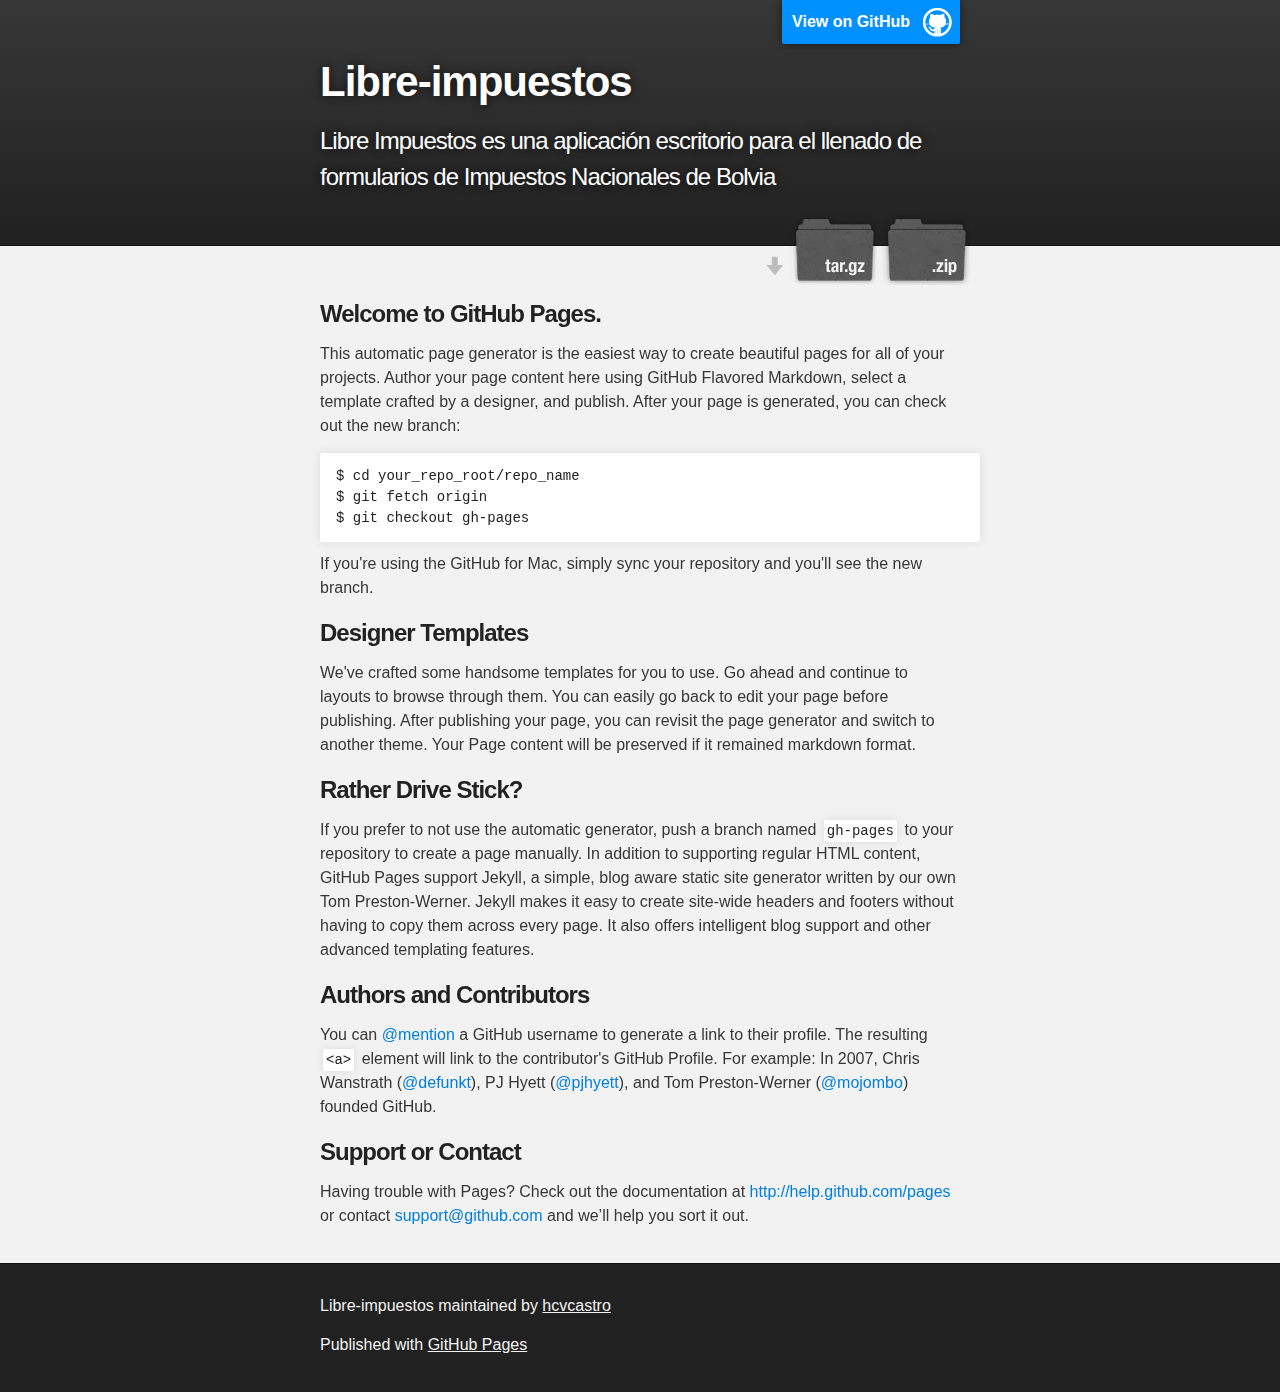
<file: index.html>
<!DOCTYPE html>
<html>

  <head>
    <meta charset='utf-8' />
    <meta http-equiv="X-UA-Compatible" content="chrome=1" />
    <meta name="description" content="Libre-impuestos : Libre Impuestos es una aplicación escritorio para el llenado de formularios de Impuestos Nacionales de Bolvia" />

    <link rel="stylesheet" type="text/css" media="screen" href="stylesheets/stylesheet.css">

    <title>Libre-impuestos</title>
  </head>

  <body>

    <!-- HEADER -->
    <div id="header_wrap" class="outer">
        <header class="inner">
          <a id="forkme_banner" href="https://github.com/hcvcastro/libre-impuestos">View on GitHub</a>

          <h1 id="project_title">Libre-impuestos</h1>
          <h2 id="project_tagline">Libre Impuestos es una aplicación escritorio para el llenado de formularios de Impuestos Nacionales de Bolvia</h2>

            <section id="downloads">
              <a class="zip_download_link" href="https://github.com/hcvcastro/libre-impuestos/zipball/master">Download this project as a .zip file</a>
              <a class="tar_download_link" href="https://github.com/hcvcastro/libre-impuestos/tarball/master">Download this project as a tar.gz file</a>
            </section>
        </header>
    </div>

    <!-- MAIN CONTENT -->
    <div id="main_content_wrap" class="outer">
      <section id="main_content" class="inner">
        <h3>
<a name="welcome-to-github-pages" class="anchor" href="#welcome-to-github-pages"><span class="octicon octicon-link"></span></a>Welcome to GitHub Pages.</h3>

<p>This automatic page generator is the easiest way to create beautiful pages for all of your projects. Author your page content here using GitHub Flavored Markdown, select a template crafted by a designer, and publish. After your page is generated, you can check out the new branch:</p>

<pre><code>$ cd your_repo_root/repo_name
$ git fetch origin
$ git checkout gh-pages
</code></pre>

<p>If you're using the GitHub for Mac, simply sync your repository and you'll see the new branch.</p>

<h3>
<a name="designer-templates" class="anchor" href="#designer-templates"><span class="octicon octicon-link"></span></a>Designer Templates</h3>

<p>We've crafted some handsome templates for you to use. Go ahead and continue to layouts to browse through them. You can easily go back to edit your page before publishing. After publishing your page, you can revisit the page generator and switch to another theme. Your Page content will be preserved if it remained markdown format.</p>

<h3>
<a name="rather-drive-stick" class="anchor" href="#rather-drive-stick"><span class="octicon octicon-link"></span></a>Rather Drive Stick?</h3>

<p>If you prefer to not use the automatic generator, push a branch named <code>gh-pages</code> to your repository to create a page manually. In addition to supporting regular HTML content, GitHub Pages support Jekyll, a simple, blog aware static site generator written by our own Tom Preston-Werner. Jekyll makes it easy to create site-wide headers and footers without having to copy them across every page. It also offers intelligent blog support and other advanced templating features.</p>

<h3>
<a name="authors-and-contributors" class="anchor" href="#authors-and-contributors"><span class="octicon octicon-link"></span></a>Authors and Contributors</h3>

<p>You can <a href="https://github.com/blog/821" class="user-mention">@mention</a> a GitHub username to generate a link to their profile. The resulting <code>&lt;a&gt;</code> element will link to the contributor's GitHub Profile. For example: In 2007, Chris Wanstrath (<a href="https://github.com/defunkt" class="user-mention">@defunkt</a>), PJ Hyett (<a href="https://github.com/pjhyett" class="user-mention">@pjhyett</a>), and Tom Preston-Werner (<a href="https://github.com/mojombo" class="user-mention">@mojombo</a>) founded GitHub.</p>

<h3>
<a name="support-or-contact" class="anchor" href="#support-or-contact"><span class="octicon octicon-link"></span></a>Support or Contact</h3>

<p>Having trouble with Pages? Check out the documentation at <a href="http://help.github.com/pages">http://help.github.com/pages</a> or contact <a href="mailto:support@github.com">support@github.com</a> and we’ll help you sort it out.</p>
      </section>
    </div>

    <!-- FOOTER  -->
    <div id="footer_wrap" class="outer">
      <footer class="inner">
        <p class="copyright">Libre-impuestos maintained by <a href="https://github.com/hcvcastro">hcvcastro</a></p>
        <p>Published with <a href="http://pages.github.com">GitHub Pages</a></p>
      </footer>
    </div>

    

  </body>
</html>
</file>
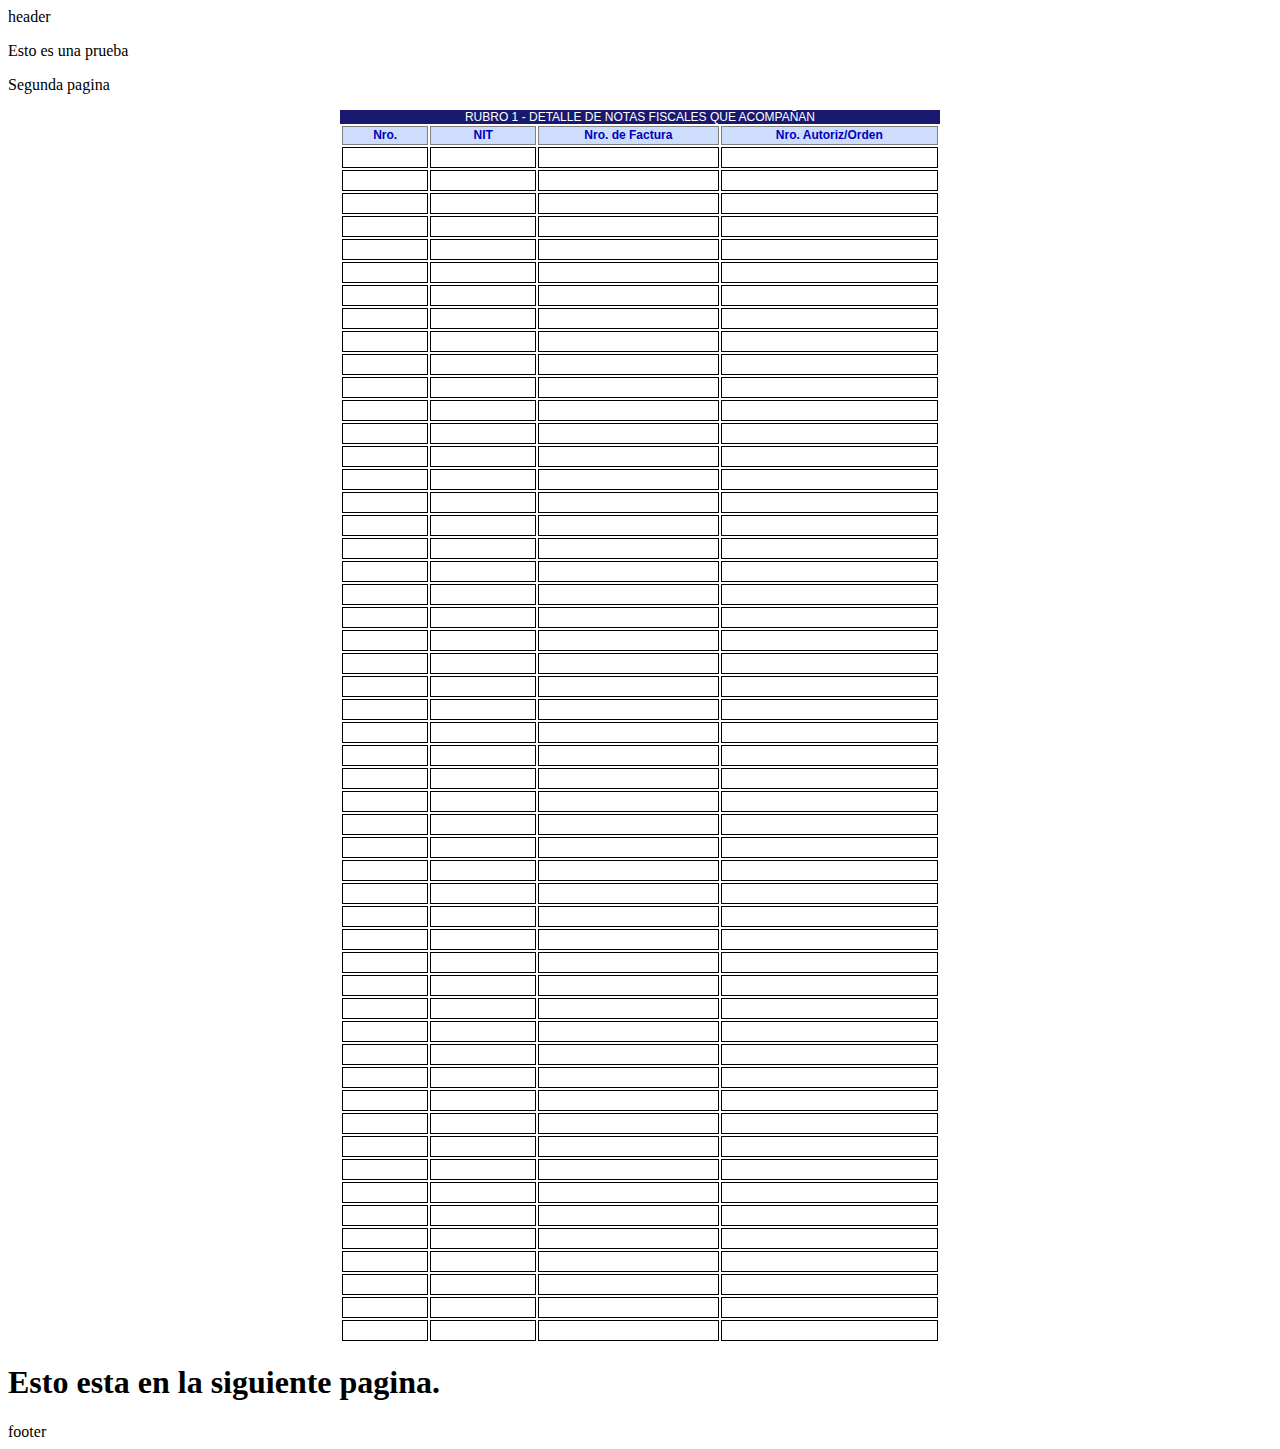
<file: data/test.html>
<html>
<head>
<title>prueba</title>
<style>
/*p {
page-break-after: always;
}
h1 {
page-break-before: always;
}
table {
border-collapse:collapse;
}
td {
border:1px solid black;
}
p {
border:1px solid black;
margin: 0px;
}*/

#grid-section{
 width: 600px;
 margin-top: 15px;
 margin-left: auto;
 margin-right: auto;
/* border: 1px solid black;
 border-radius: 5px;*/
}

#grid-section table{
	/*table-layout: fixed;*/
	font: 12px/1.2 'Open Sans',sans-serif;
}
#grid-section table th{
	border: 1px solid gray;
	color: #0000c0;	
	background-color: #ceddfc;
}
#grid-section table td{
	border: 1px solid black;
}

.column-Nro{
	width: 40px;
}

.column-NIT{
	width: 50px;
}
.column-fecha{
	width: 50px;
}

#grid-title{
	color: white;
	background-color: #191970
}

#cell-input{
	border: none;
	width: 99%;
}


</style>
</head>
<body>
<header>header</header>
<p>
Esto es una prueba
</p>
<p>
Segunda pagina
</p>
  <section id="grid-section">
    <table width=100%>
      <caption id="grid-title">RUBRO 1 - DETALLE DE NOTAS FISCALES QUE ACOMPAÑAN</caption>
      <thead>
	<tr>
	  <th>Nro.</th>
	  <th>NIT</th>
	  <th>Nro. de Factura</th>
	  <th>Nro. Autoriz/Orden</th>
	</tr>
      </thead>
      <tbody>
	<tr>
	  <td><div class="column-Nro"><input id="cell-input" type='text'/></div></td>		
	  <td><div class="column-NIT"><input id="cell-input" type='text'/></div></td>
	  <td><div class="column-NIT"><input id="cell-input" type='text'/></div></td>
	  <td><div class="column-NIT"><input id="cell-input" type='text'/></div></td>
	</tr>
	<tr>
	  <td><div class="column-Nro"><input id="cell-input" type='text'/></div></td>		
	  <td><div class="column-NIT"><input id="cell-input" type='text'/></div></td>
	  <td><div class="column-NIT"><input id="cell-input" type='text'/></div></td>
	  <td><div class="column-NIT"><input id="cell-input" type='text'/></div></td>
	</tr>
	<tr>
	  <td><div class="column-Nro"><input id="cell-input" type='text'/></div></td>		
	  <td><div class="column-NIT"><input id="cell-input" type='text'/></div></td>
	  <td><div class="column-NIT"><input id="cell-input" type='text'/></div></td>
	  <td><div class="column-NIT"><input id="cell-input" type='text'/></div></td>
	</tr>
	<tr>
	  <td><div class="column-Nro"><input id="cell-input" type='text'/></div></td>		
	  <td><div class="column-NIT"><input id="cell-input" type='text'/></div></td>
	  <td><div class="column-NIT"><input id="cell-input" type='text'/></div></td>
	  <td><div class="column-NIT"><input id="cell-input" type='text'/></div></td>
	</tr>
	<tr>
	  <td><div class="column-Nro"><input id="cell-input" type='text'/></div></td>		
	  <td><div class="column-NIT"><input id="cell-input" type='text'/></div></td>
	  <td><div class="column-NIT"><input id="cell-input" type='text'/></div></td>
	  <td><div class="column-NIT"><input id="cell-input" type='text'/></div></td>
	</tr>
	<tr>
	  <td><div class="column-Nro"><input id="cell-input" type='text'/></div></td>		
	  <td><div class="column-NIT"><input id="cell-input" type='text'/></div></td>
	  <td><div class="column-NIT"><input id="cell-input" type='text'/></div></td>
	  <td><div class="column-NIT"><input id="cell-input" type='text'/></div></td>
	</tr>
	<tr>
	  <td><div class="column-Nro"><input id="cell-input" type='text'/></div></td>		
	  <td><div class="column-NIT"><input id="cell-input" type='text'/></div></td>
	  <td><div class="column-NIT"><input id="cell-input" type='text'/></div></td>
	  <td><div class="column-NIT"><input id="cell-input" type='text'/></div></td>
	</tr>
	<tr>
	  <td><div class="column-Nro"><input id="cell-input" type='text'/></div></td>		
	  <td><div class="column-NIT"><input id="cell-input" type='text'/></div></td>
	  <td><div class="column-NIT"><input id="cell-input" type='text'/></div></td>
	  <td><div class="column-NIT"><input id="cell-input" type='text'/></div></td>
	</tr>
	<tr>
	  <td><div class="column-Nro"><input id="cell-input" type='text'/></div></td>		
	  <td><div class="column-NIT"><input id="cell-input" type='text'/></div></td>
	  <td><div class="column-NIT"><input id="cell-input" type='text'/></div></td>
	  <td><div class="column-NIT"><input id="cell-input" type='text'/></div></td>
	</tr>
	<tr>
	  <td><div class="column-Nro"><input id="cell-input" type='text'/></div></td>		
	  <td><div class="column-NIT"><input id="cell-input" type='text'/></div></td>
	  <td><div class="column-NIT"><input id="cell-input" type='text'/></div></td>
	  <td><div class="column-NIT"><input id="cell-input" type='text'/></div></td>
	</tr>
	<tr>
	  <td><div class="column-Nro"><input id="cell-input" type='text'/></div></td>		
	  <td><div class="column-NIT"><input id="cell-input" type='text'/></div></td>
	  <td><div class="column-NIT"><input id="cell-input" type='text'/></div></td>
	  <td><div class="column-NIT"><input id="cell-input" type='text'/></div></td>
	</tr>
	<tr>
	  <td><div class="column-Nro"><input id="cell-input" type='text'/></div></td>		
	  <td><div class="column-NIT"><input id="cell-input" type='text'/></div></td>
	  <td><div class="column-NIT"><input id="cell-input" type='text'/></div></td>
	  <td><div class="column-NIT"><input id="cell-input" type='text'/></div></td>
	</tr>
	<tr>
	  <td><div class="column-Nro"><input id="cell-input" type='text'/></div></td>		
	  <td><div class="column-NIT"><input id="cell-input" type='text'/></div></td>
	  <td><div class="column-NIT"><input id="cell-input" type='text'/></div></td>
	  <td><div class="column-NIT"><input id="cell-input" type='text'/></div></td>
	</tr>
	<tr>
	  <td><div class="column-Nro"><input id="cell-input" type='text'/></div></td>		
	  <td><div class="column-NIT"><input id="cell-input" type='text'/></div></td>
	  <td><div class="column-NIT"><input id="cell-input" type='text'/></div></td>
	  <td><div class="column-NIT"><input id="cell-input" type='text'/></div></td>
	</tr>
	<tr>
	  <td><div class="column-Nro"><input id="cell-input" type='text'/></div></td>		
	  <td><div class="column-NIT"><input id="cell-input" type='text'/></div></td>
	  <td><div class="column-NIT"><input id="cell-input" type='text'/></div></td>
	  <td><div class="column-NIT"><input id="cell-input" type='text'/></div></td>
	</tr>
	<tr>
	  <td><div class="column-Nro"><input id="cell-input" type='text'/></div></td>		
	  <td><div class="column-NIT"><input id="cell-input" type='text'/></div></td>
	  <td><div class="column-NIT"><input id="cell-input" type='text'/></div></td>
	  <td><div class="column-NIT"><input id="cell-input" type='text'/></div></td>
	</tr>
	<tr>
	  <td><div class="column-Nro"><input id="cell-input" type='text'/></div></td>		
	  <td><div class="column-NIT"><input id="cell-input" type='text'/></div></td>
	  <td><div class="column-NIT"><input id="cell-input" type='text'/></div></td>
	  <td><div class="column-NIT"><input id="cell-input" type='text'/></div></td>
	</tr>
	<tr>
	  <td><div class="column-Nro"><input id="cell-input" type='text'/></div></td>		
	  <td><div class="column-NIT"><input id="cell-input" type='text'/></div></td>
	  <td><div class="column-NIT"><input id="cell-input" type='text'/></div></td>
	  <td><div class="column-NIT"><input id="cell-input" type='text'/></div></td>
	</tr>
	<tr>
	  <td><div class="column-Nro"><input id="cell-input" type='text'/></div></td>		
	  <td><div class="column-NIT"><input id="cell-input" type='text'/></div></td>
	  <td><div class="column-NIT"><input id="cell-input" type='text'/></div></td>
	  <td><div class="column-NIT"><input id="cell-input" type='text'/></div></td>
	</tr>
	<tr>
	  <td><div class="column-Nro"><input id="cell-input" type='text'/></div></td>		
	  <td><div class="column-NIT"><input id="cell-input" type='text'/></div></td>
	  <td><div class="column-NIT"><input id="cell-input" type='text'/></div></td>
	  <td><div class="column-NIT"><input id="cell-input" type='text'/></div></td>
	</tr>
	<tr>
	  <td><div class="column-Nro"><input id="cell-input" type='text'/></div></td>		
	  <td><div class="column-NIT"><input id="cell-input" type='text'/></div></td>
	  <td><div class="column-NIT"><input id="cell-input" type='text'/></div></td>
	  <td><div class="column-NIT"><input id="cell-input" type='text'/></div></td>
	</tr>
	<tr>
	  <td><div class="column-Nro"><input id="cell-input" type='text'/></div></td>		
	  <td><div class="column-NIT"><input id="cell-input" type='text'/></div></td>
	  <td><div class="column-NIT"><input id="cell-input" type='text'/></div></td>
	  <td><div class="column-NIT"><input id="cell-input" type='text'/></div></td>
	</tr>
	<tr>
	  <td><div class="column-Nro"><input id="cell-input" type='text'/></div></td>		
	  <td><div class="column-NIT"><input id="cell-input" type='text'/></div></td>
	  <td><div class="column-NIT"><input id="cell-input" type='text'/></div></td>
	  <td><div class="column-NIT"><input id="cell-input" type='text'/></div></td>
	</tr>
	<tr>
	  <td><div class="column-Nro"><input id="cell-input" type='text'/></div></td>		
	  <td><div class="column-NIT"><input id="cell-input" type='text'/></div></td>
	  <td><div class="column-NIT"><input id="cell-input" type='text'/></div></td>
	  <td><div class="column-NIT"><input id="cell-input" type='text'/></div></td>
	</tr>
	<tr>
	  <td><div class="column-Nro"><input id="cell-input" type='text'/></div></td>		
	  <td><div class="column-NIT"><input id="cell-input" type='text'/></div></td>
	  <td><div class="column-NIT"><input id="cell-input" type='text'/></div></td>
	  <td><div class="column-NIT"><input id="cell-input" type='text'/></div></td>
	</tr>
	<tr>
	  <td><div class="column-Nro"><input id="cell-input" type='text'/></div></td>		
	  <td><div class="column-NIT"><input id="cell-input" type='text'/></div></td>
	  <td><div class="column-NIT"><input id="cell-input" type='text'/></div></td>
	  <td><div class="column-NIT"><input id="cell-input" type='text'/></div></td>
	</tr>
	<tr>
	  <td><div class="column-Nro"><input id="cell-input" type='text'/></div></td>		
	  <td><div class="column-NIT"><input id="cell-input" type='text'/></div></td>
	  <td><div class="column-NIT"><input id="cell-input" type='text'/></div></td>
	  <td><div class="column-NIT"><input id="cell-input" type='text'/></div></td>
	</tr>
	<tr>
	  <td><div class="column-Nro"><input id="cell-input" type='text'/></div></td>		
	  <td><div class="column-NIT"><input id="cell-input" type='text'/></div></td>
	  <td><div class="column-NIT"><input id="cell-input" type='text'/></div></td>
	  <td><div class="column-NIT"><input id="cell-input" type='text'/></div></td>
	</tr>
	<tr>
	  <td><div class="column-Nro"><input id="cell-input" type='text'/></div></td>		
	  <td><div class="column-NIT"><input id="cell-input" type='text'/></div></td>
	  <td><div class="column-NIT"><input id="cell-input" type='text'/></div></td>
	  <td><div class="column-NIT"><input id="cell-input" type='text'/></div></td>
	</tr>
	<tr>
	  <td><div class="column-Nro"><input id="cell-input" type='text'/></div></td>		
	  <td><div class="column-NIT"><input id="cell-input" type='text'/></div></td>
	  <td><div class="column-NIT"><input id="cell-input" type='text'/></div></td>
	  <td><div class="column-NIT"><input id="cell-input" type='text'/></div></td>
	</tr>
	<tr>
	  <td><div class="column-Nro"><input id="cell-input" type='text'/></div></td>		
	  <td><div class="column-NIT"><input id="cell-input" type='text'/></div></td>
	  <td><div class="column-NIT"><input id="cell-input" type='text'/></div></td>
	  <td><div class="column-NIT"><input id="cell-input" type='text'/></div></td>
	</tr>
	<tr>
	  <td><div class="column-Nro"><input id="cell-input" type='text'/></div></td>		
	  <td><div class="column-NIT"><input id="cell-input" type='text'/></div></td>
	  <td><div class="column-NIT"><input id="cell-input" type='text'/></div></td>
	  <td><div class="column-NIT"><input id="cell-input" type='text'/></div></td>
	</tr>
	<tr>
	  <td><div class="column-Nro"><input id="cell-input" type='text'/></div></td>		
	  <td><div class="column-NIT"><input id="cell-input" type='text'/></div></td>
	  <td><div class="column-NIT"><input id="cell-input" type='text'/></div></td>
	  <td><div class="column-NIT"><input id="cell-input" type='text'/></div></td>
	</tr>
	<tr>
	  <td><div class="column-Nro"><input id="cell-input" type='text'/></div></td>		
	  <td><div class="column-NIT"><input id="cell-input" type='text'/></div></td>
	  <td><div class="column-NIT"><input id="cell-input" type='text'/></div></td>
	  <td><div class="column-NIT"><input id="cell-input" type='text'/></div></td>
	</tr>
	<tr>
	  <td><div class="column-Nro"><input id="cell-input" type='text'/></div></td>		
	  <td><div class="column-NIT"><input id="cell-input" type='text'/></div></td>
	  <td><div class="column-NIT"><input id="cell-input" type='text'/></div></td>
	  <td><div class="column-NIT"><input id="cell-input" type='text'/></div></td>
	</tr>
	<tr>
	  <td><div class="column-Nro"><input id="cell-input" type='text'/></div></td>		
	  <td><div class="column-NIT"><input id="cell-input" type='text'/></div></td>
	  <td><div class="column-NIT"><input id="cell-input" type='text'/></div></td>
	  <td><div class="column-NIT"><input id="cell-input" type='text'/></div></td>
	</tr>
	<tr>
	  <td><div class="column-Nro"><input id="cell-input" type='text'/></div></td>		
	  <td><div class="column-NIT"><input id="cell-input" type='text'/></div></td>
	  <td><div class="column-NIT"><input id="cell-input" type='text'/></div></td>
	  <td><div class="column-NIT"><input id="cell-input" type='text'/></div></td>
	</tr>
	<tr>
	  <td><div class="column-Nro"><input id="cell-input" type='text'/></div></td>		
	  <td><div class="column-NIT"><input id="cell-input" type='text'/></div></td>
	  <td><div class="column-NIT"><input id="cell-input" type='text'/></div></td>
	  <td><div class="column-NIT"><input id="cell-input" type='text'/></div></td>
	</tr>
	<tr>
	  <td><div class="column-Nro"><input id="cell-input" type='text'/></div></td>		
	  <td><div class="column-NIT"><input id="cell-input" type='text'/></div></td>
	  <td><div class="column-NIT"><input id="cell-input" type='text'/></div></td>
	  <td><div class="column-NIT"><input id="cell-input" type='text'/></div></td>
	</tr>
	<tr>
	  <td><div class="column-Nro"><input id="cell-input" type='text'/></div></td>		
	  <td><div class="column-NIT"><input id="cell-input" type='text'/></div></td>
	  <td><div class="column-NIT"><input id="cell-input" type='text'/></div></td>
	  <td><div class="column-NIT"><input id="cell-input" type='text'/></div></td>
	</tr>
	<tr>
	  <td><div class="column-Nro"><input id="cell-input" type='text'/></div></td>		
	  <td><div class="column-NIT"><input id="cell-input" type='text'/></div></td>
	  <td><div class="column-NIT"><input id="cell-input" type='text'/></div></td>
	  <td><div class="column-NIT"><input id="cell-input" type='text'/></div></td>
	</tr>
	<tr>
	  <td><div class="column-Nro"><input id="cell-input" type='text'/></div></td>		
	  <td><div class="column-NIT"><input id="cell-input" type='text'/></div></td>
	  <td><div class="column-NIT"><input id="cell-input" type='text'/></div></td>
	  <td><div class="column-NIT"><input id="cell-input" type='text'/></div></td>
	</tr>
	<tr>
	  <td><div class="column-Nro"><input id="cell-input" type='text'/></div></td>		
	  <td><div class="column-NIT"><input id="cell-input" type='text'/></div></td>
	  <td><div class="column-NIT"><input id="cell-input" type='text'/></div></td>
	  <td><div class="column-NIT"><input id="cell-input" type='text'/></div></td>
	</tr>
	<tr>
	  <td><div class="column-Nro"><input id="cell-input" type='text'/></div></td>		
	  <td><div class="column-NIT"><input id="cell-input" type='text'/></div></td>
	  <td><div class="column-NIT"><input id="cell-input" type='text'/></div></td>
	  <td><div class="column-NIT"><input id="cell-input" type='text'/></div></td>
	</tr>
	<tr>
	  <td><div class="column-Nro"><input id="cell-input" type='text'/></div></td>		
	  <td><div class="column-NIT"><input id="cell-input" type='text'/></div></td>
	  <td><div class="column-NIT"><input id="cell-input" type='text'/></div></td>
	  <td><div class="column-NIT"><input id="cell-input" type='text'/></div></td>
	</tr>
	<tr>
	  <td><div class="column-Nro"><input id="cell-input" type='text'/></div></td>		
	  <td><div class="column-NIT"><input id="cell-input" type='text'/></div></td>
	  <td><div class="column-NIT"><input id="cell-input" type='text'/></div></td>
	  <td><div class="column-NIT"><input id="cell-input" type='text'/></div></td>
	</tr>
	<tr>
	  <td><div class="column-Nro"><input id="cell-input" type='text'/></div></td>		
	  <td><div class="column-NIT"><input id="cell-input" type='text'/></div></td>
	  <td><div class="column-NIT"><input id="cell-input" type='text'/></div></td>
	  <td><div class="column-NIT"><input id="cell-input" type='text'/></div></td>
	</tr>
	<tr>
	  <td><div class="column-Nro"><input id="cell-input" type='text'/></div></td>		
	  <td><div class="column-NIT"><input id="cell-input" type='text'/></div></td>
	  <td><div class="column-NIT"><input id="cell-input" type='text'/></div></td>
	  <td><div class="column-NIT"><input id="cell-input" type='text'/></div></td>
	</tr>
	<tr>
	  <td><div class="column-Nro"><input id="cell-input" type='text'/></div></td>		
	  <td><div class="column-NIT"><input id="cell-input" type='text'/></div></td>
	  <td><div class="column-NIT"><input id="cell-input" type='text'/></div></td>
	  <td><div class="column-NIT"><input id="cell-input" type='text'/></div></td>
	</tr>
	<tr>
	  <td><div class="column-Nro"><input id="cell-input" type='text'/></div></td>		
	  <td><div class="column-NIT"><input id="cell-input" type='text'/></div></td>
	  <td><div class="column-NIT"><input id="cell-input" type='text'/></div></td>
	  <td><div class="column-NIT"><input id="cell-input" type='text'/></div></td>
	</tr>
	<tr>
	  <td><div class="column-Nro"><input id="cell-input" type='text'/></div></td>		
	  <td><div class="column-NIT"><input id="cell-input" type='text'/></div></td>
	  <td><div class="column-NIT"><input id="cell-input" type='text'/></div></td>
	  <td><div class="column-NIT"><input id="cell-input" type='text'/></div></td>
	</tr>
	<tr>
	  <td><div class="column-Nro"><input id="cell-input" type='text'/></div></td>		
	  <td><div class="column-NIT"><input id="cell-input" type='text'/></div></td>
	  <td><div class="column-NIT"><input id="cell-input" type='text'/></div></td>
	  <td><div class="column-NIT"><input id="cell-input" type='text'/></div></td>
	</tr>
	
      </tbody>
    </table>
    </section>
<h1>
Esto esta en la siguiente pagina.
</h1>
<footer>footer</footer>
</body>
</html>
</file>
<file: stylesheets/stylesheet.css>
/*******************************************************************************
Slate Theme for GitHub Pages
by Jason Costello, @jsncostello
*******************************************************************************/

@import url(pygment_trac.css);

/*******************************************************************************
MeyerWeb Reset
*******************************************************************************/

html, body, div, span, applet, object, iframe,
h1, h2, h3, h4, h5, h6, p, blockquote, pre,
a, abbr, acronym, address, big, cite, code,
del, dfn, em, img, ins, kbd, q, s, samp,
small, strike, strong, sub, sup, tt, var,
b, u, i, center,
dl, dt, dd, ol, ul, li,
fieldset, form, label, legend,
table, caption, tbody, tfoot, thead, tr, th, td,
article, aside, canvas, details, embed,
figure, figcaption, footer, header, hgroup,
menu, nav, output, ruby, section, summary,
time, mark, audio, video {
  margin: 0;
  padding: 0;
  border: 0;
  font: inherit;
  vertical-align: baseline;
}

/* HTML5 display-role reset for older browsers */
article, aside, details, figcaption, figure,
footer, header, hgroup, menu, nav, section {
  display: block;
}

ol, ul {
  list-style: none;
}

table {
  border-collapse: collapse;
  border-spacing: 0;
}

/*******************************************************************************
Theme Styles
*******************************************************************************/

body {
  box-sizing: border-box;
  color:#373737;
  background: #212121;
  font-size: 16px;
  font-family: 'Myriad Pro', Calibri, Helvetica, Arial, sans-serif;
  line-height: 1.5;
  -webkit-font-smoothing: antialiased;
}

h1, h2, h3, h4, h5, h6 {
  margin: 10px 0;
  font-weight: 700;
  color:#222222;
  font-family: 'Lucida Grande', 'Calibri', Helvetica, Arial, sans-serif;
  letter-spacing: -1px;
}

h1 {
  font-size: 36px;
  font-weight: 700;
}

h2 {
  padding-bottom: 10px;
  font-size: 32px;
  background: url('../images/bg_hr.png') repeat-x bottom;
}

h3 {
  font-size: 24px;
}

h4 {
  font-size: 21px;
}

h5 {
  font-size: 18px;
}

h6 {
  font-size: 16px;
}

p {
  margin: 10px 0 15px 0;
}

footer p {
  color: #f2f2f2;
}

a {
  text-decoration: none;
  color: #007edf;
  text-shadow: none;

  transition: color 0.5s ease;
  transition: text-shadow 0.5s ease;
  -webkit-transition: color 0.5s ease;
  -webkit-transition: text-shadow 0.5s ease;
  -moz-transition: color 0.5s ease;
  -moz-transition: text-shadow 0.5s ease;
  -o-transition: color 0.5s ease;
  -o-transition: text-shadow 0.5s ease;
  -ms-transition: color 0.5s ease;
  -ms-transition: text-shadow 0.5s ease;
}

a:hover, a:focus {text-decoration: underline;}

footer a {
  color: #F2F2F2;
  text-decoration: underline;
}

em {
  font-style: italic;
}

strong {
  font-weight: bold;
}

img {
  position: relative;
  margin: 0 auto;
  max-width: 739px;
  padding: 5px;
  margin: 10px 0 10px 0;
  border: 1px solid #ebebeb;

  box-shadow: 0 0 5px #ebebeb;
  -webkit-box-shadow: 0 0 5px #ebebeb;
  -moz-box-shadow: 0 0 5px #ebebeb;
  -o-box-shadow: 0 0 5px #ebebeb;
  -ms-box-shadow: 0 0 5px #ebebeb;
}

p img {
  display: inline;
  margin: 0;
  padding: 0;
  vertical-align: middle;
  text-align: center;
  border: none;
}

pre, code {
  width: 100%;
  color: #222;
  background-color: #fff;

  font-family: Monaco, "Bitstream Vera Sans Mono", "Lucida Console", Terminal, monospace;
  font-size: 14px;

  border-radius: 2px;
  -moz-border-radius: 2px;
  -webkit-border-radius: 2px;
}

pre {
  width: 100%;
  padding: 10px;
  box-shadow: 0 0 10px rgba(0,0,0,.1);
  overflow: auto;
}

code {
  padding: 3px;
  margin: 0 3px;
  box-shadow: 0 0 10px rgba(0,0,0,.1);
}

pre code {
  display: block;
  box-shadow: none;
}

blockquote {
  color: #666;
  margin-bottom: 20px;
  padding: 0 0 0 20px;
  border-left: 3px solid #bbb;
}


ul, ol, dl {
  margin-bottom: 15px
}

ul {
  list-style: inside;
  padding-left: 20px;
}

ol {
  list-style: decimal inside;
  padding-left: 20px;
}

dl dt {
  font-weight: bold;
}

dl dd {
  padding-left: 20px;
  font-style: italic;
}

dl p {
  padding-left: 20px;
  font-style: italic;
}

hr {
  height: 1px;
  margin-bottom: 5px;
  border: none;
  background: url('../images/bg_hr.png') repeat-x center;
}

table {
  border: 1px solid #373737;
  margin-bottom: 20px;
  text-align: left;
 }

th {
  font-family: 'Lucida Grande', 'Helvetica Neue', Helvetica, Arial, sans-serif;
  padding: 10px;
  background: #373737;
  color: #fff;
 }

td {
  padding: 10px;
  border: 1px solid #373737;
 }

form {
  background: #f2f2f2;
  padding: 20px;
}

/*******************************************************************************
Full-Width Styles
*******************************************************************************/

.outer {
  width: 100%;
}

.inner {
  position: relative;
  max-width: 640px;
  padding: 20px 10px;
  margin: 0 auto;
}

#forkme_banner {
  display: block;
  position: absolute;
  top:0;
  right: 10px;
  z-index: 10;
  padding: 10px 50px 10px 10px;
  color: #fff;
  background: url('../images/blacktocat.png') #0090ff no-repeat 95% 50%;
  font-weight: 700;
  box-shadow: 0 0 10px rgba(0,0,0,.5);
  border-bottom-left-radius: 2px;
  border-bottom-right-radius: 2px;
}

#header_wrap {
  background: #212121;
  background: -moz-linear-gradient(top, #373737, #212121);
  background: -webkit-linear-gradient(top, #373737, #212121);
  background: -ms-linear-gradient(top, #373737, #212121);
  background: -o-linear-gradient(top, #373737, #212121);
  background: linear-gradient(top, #373737, #212121);
}

#header_wrap .inner {
  padding: 50px 10px 30px 10px;
}

#project_title {
  margin: 0;
  color: #fff;
  font-size: 42px;
  font-weight: 700;
  text-shadow: #111 0px 0px 10px;
}

#project_tagline {
  color: #fff;
  font-size: 24px;
  font-weight: 300;
  background: none;
  text-shadow: #111 0px 0px 10px;
}

#downloads {
  position: absolute;
  width: 210px;
  z-index: 10;
  bottom: -40px;
  right: 0;
  height: 70px;
  background: url('../images/icon_download.png') no-repeat 0% 90%;
}

.zip_download_link {
  display: block;
  float: right;
  width: 90px;
  height:70px;
  text-indent: -5000px;
  overflow: hidden;
  background: url(../images/sprite_download.png) no-repeat bottom left;
}

.tar_download_link {
  display: block;
  float: right;
  width: 90px;
  height:70px;
  text-indent: -5000px;
  overflow: hidden;
  background: url(../images/sprite_download.png) no-repeat bottom right;
  margin-left: 10px;
}

.zip_download_link:hover {
  background: url(../images/sprite_download.png) no-repeat top left;
}

.tar_download_link:hover {
  background: url(../images/sprite_download.png) no-repeat top right;
}

#main_content_wrap {
  background: #f2f2f2;
  border-top: 1px solid #111;
  border-bottom: 1px solid #111;
}

#main_content {
  padding-top: 40px;
}

#footer_wrap {
  background: #212121;
}



/*******************************************************************************
Small Device Styles
*******************************************************************************/

@media screen and (max-width: 480px) {
  body {
    font-size:14px;
  }

  #downloads {
    display: none;
  }

  .inner {
    min-width: 320px;
    max-width: 480px;
  }

  #project_title {
  font-size: 32px;
  }

  h1 {
    font-size: 28px;
  }

  h2 {
    font-size: 24px;
  }

  h3 {
    font-size: 21px;
  }

  h4 {
    font-size: 18px;
  }

  h5 {
    font-size: 14px;
  }

  h6 {
    font-size: 12px;
  }

  code, pre {
    min-width: 320px;
    max-width: 480px;
    font-size: 11px;
  }

}
</file>
